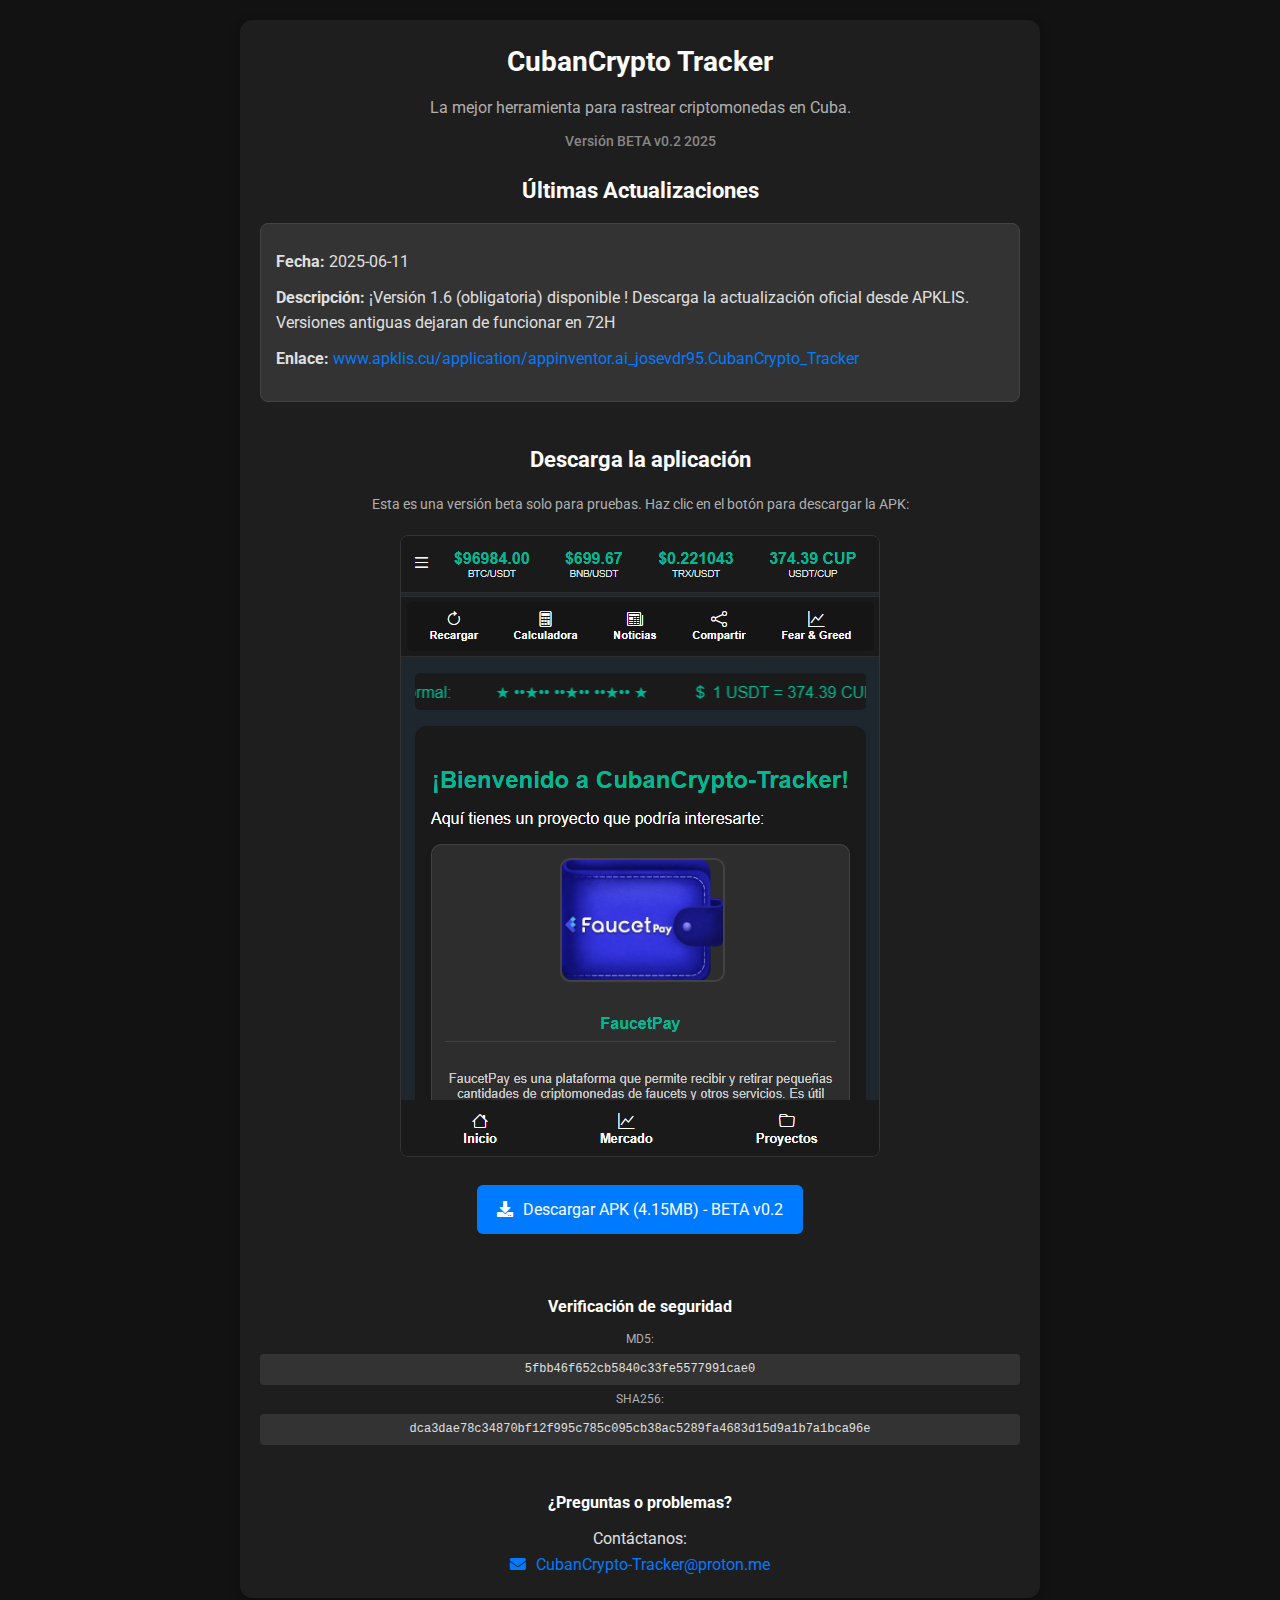
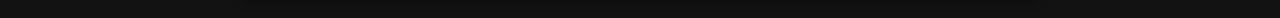
<file: index.html>
<!DOCTYPE html>
<html lang="es">
<head>
    <meta charset="UTF-8">
    <meta name="viewport" content="width=device-width, initial-scale=1.0">
    <title>Descargar CubanCrypto Tracker</title>
    <link rel="stylesheet" href="styles.css">
    <link href="https://fonts.googleapis.com/css2?family=Roboto:wght@400;500&display=swap" rel="stylesheet">
    <link rel="stylesheet" href="https://cdnjs.cloudflare.com/ajax/libs/font-awesome/5.15.4/css/all.min.css">
</head>
<body>
    <div class="container">
        <!-- Encabezado -->
        <header class="header">
            <h1>CubanCrypto Tracker</h1>
            <p class="subtitle">La mejor herramienta para rastrear criptomonedas en Cuba.</p>
            <p class="version">Versión BETA v0.2 2025</p>
        </header>

        <!-- Contenido principal -->
        <main class="main-content">
            <!-- Sección de actualización -->
            <div class="update-section">
                <h2>Últimas Actualizaciones</h2>
                <div id="update-info">
                    <p>Cargando información de actualización...</p>
                </div>
            </div>

            <div class="download-section">
                <h2>Descarga la aplicación</h2>
                <p class="description">
                    Esta es una versión beta solo para pruebas. Haz clic en el botón para descargar la APK:
                </p>
                <div class="preview-image">
                    <img src="01.png" alt="Vista previa de la APK">
                </div>
                <a href="https://josevdr95new.github.io/CubanCryptoTracker-JS/CubanCrypto_Tracker.apk" download class="download-link">
                    <i class="fas fa-download"></i> Descargar APK (4.15MB) - BETA v0.2
                </a>
            </div>

            <!-- Verificación de seguridad -->
            <div class="hash-info">
                <h3>Verificación de seguridad</h3>
                <p>MD5: <code>5fbb46f652cb5840c33fe5577991cae0</code></p>
                <p>SHA256: <code>dca3dae78c34870bf12f995c785c095cb38ac5289fa4683d15d9a1b7a1bca96e</code></p>
            </div>

            <!-- Información de contacto -->
            <div class="contact-info">
                <h3>¿Preguntas o problemas?</h3>
                <p>Contáctanos:</p>
                <a href="mailto:CubanCrypto-Tracker@proton.me" class="contact-link">
                    <i class="fas fa-envelope"></i> CubanCrypto-Tracker@proton.me
                </a>
            </div>
        </main>
    </div>

    <script>
        // Función para cargar los datos del JSON
        function loadUpdateInfo() {
            const updateInfoElement = document.getElementById('update-info');
            const url = 'https://josevdr95new.github.io/CubanCryptoTracker-JS/msgserver.json';

            fetch(url)
                .then(response => response.json())
                .then(data => {
                    // Limpiar el contenido actual
                    updateInfoElement.innerHTML = '';

                    // Iterar sobre todos los mensajes del JSON
                    data.forEach((update, index) => {
                        const updateDiv = document.createElement('div');
                        updateDiv.classList.add('update-item');
                        updateDiv.innerHTML = `
                            <p><strong>Fecha:</strong> ${update.fecha}</p>
                            <p><strong>Descripción:</strong> ${update.descripcion}</p>
                            ${update.enlace ? `<p><strong>Enlace:</strong> <a href="${update.enlace}" target="_blank">${update.enlace}</a></p>` : ''}
                            ${index < data.length - 1 ? '<hr>' : ''} <!-- Separador entre mensajes -->
                        `;
                        updateInfoElement.appendChild(updateDiv);
                    });
                })
                .catch(error => {
                    updateInfoElement.innerHTML = `<p>Error al cargar la información de actualización.</p>`;
                    console.error('Error:', error);
                });
        }

        // Cargar la información al cargar la página
        document.addEventListener('DOMContentLoaded', loadUpdateInfo);
    </script>
</body>
</html>
</file>
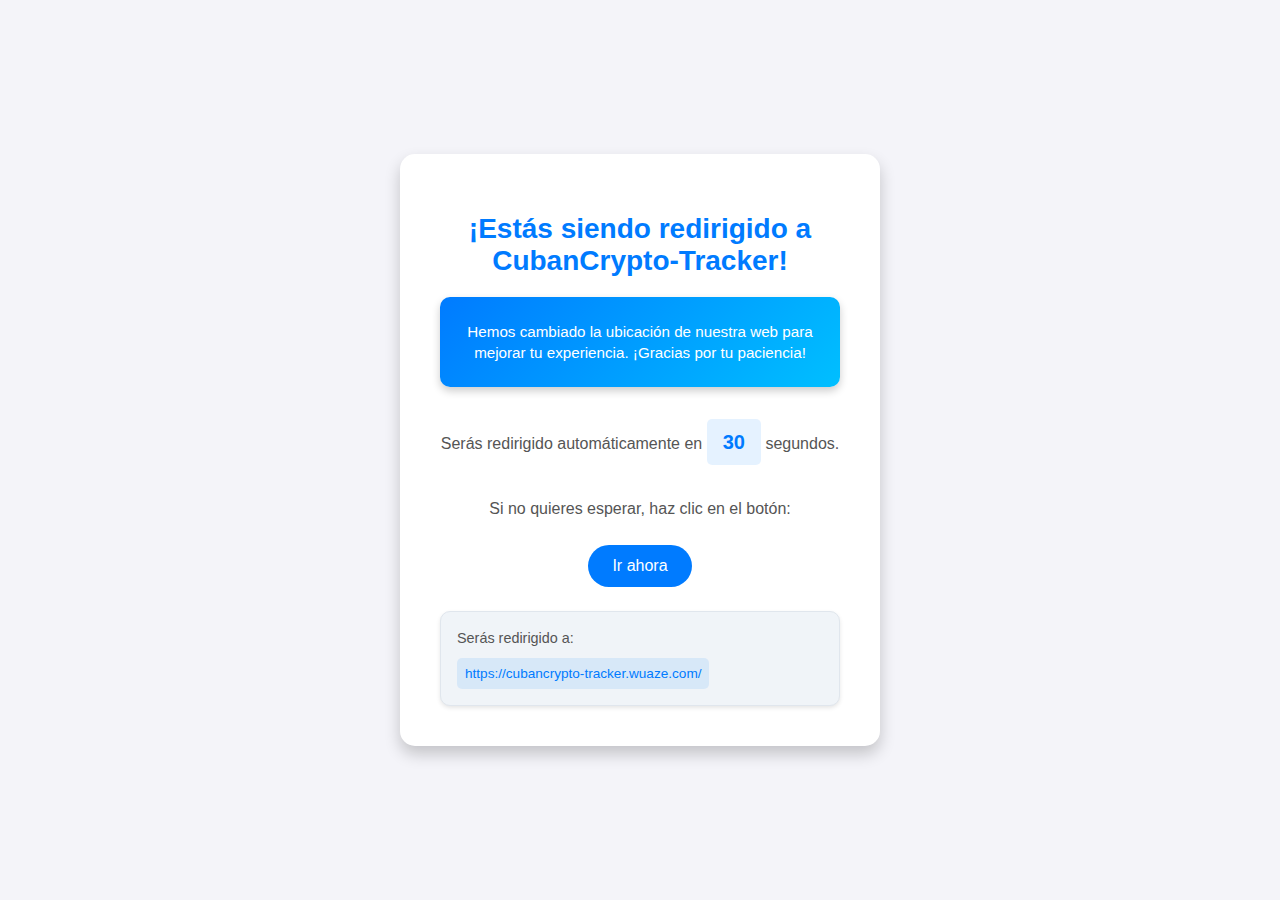
<file: index2.html>
<!DOCTYPE html>
<html lang="es">
<head>
    <meta charset="UTF-8">
    <meta name="viewport" content="width=device-width, initial-scale=1.0">
    <title>Redirección a CubanCrypto-Tracker</title>
    <style>
        /* Estilos generales */
        body {
            font-family: 'Arial', sans-serif;
            background-color: #f4f4f9;
            color: #333;
            display: flex;
            justify-content: center;
            align-items: center;
            height: 100vh;
            margin: 0;
            text-align: center;
        }

        /* Contenedor principal */
        .container {
            background: white;
            padding: 2.5rem;
            border-radius: 15px;
            box-shadow: 0 8px 16px rgba(0, 0, 0, 0.2);
            max-width: 400px;
            width: 100%;
            transition: transform 0.3s ease, box-shadow 0.3s ease;
        }

        .container:hover {
            transform: translateY(-5px);
            box-shadow: 0 12px 24px rgba(0, 0, 0, 0.3);
        }

        /* Título */
        h1 {
            font-size: 1.75rem;
            margin-bottom: 1.25rem;
            color: #007BFF;
            font-weight: 600;
        }

        /* Texto informativo */
        p {
            font-size: 1rem;
            margin-bottom: 1.5rem;
            line-height: 1.5;
            color: #555;
        }

        /* Contador */
        #countdown {
            font-size: 1.25rem;
            font-weight: bold;
            color: #007BFF;
            display: inline-block;
            padding: 0.5rem 1rem;
            background-color: rgba(0, 123, 255, 0.1);
            border-radius: 5px;
            margin: 0.5rem 0;
        }

        /* Botón */
        .button {
            background-color: #007BFF;
            color: white;
            padding: 0.75rem 1.5rem;
            border: none;
            border-radius: 25px;
            font-size: 1rem;
            cursor: pointer;
            transition: background-color 0.3s ease, transform 0.2s ease;
            font-weight: 500;
        }

        .button:hover {
            background-color: #0056b3;
            transform: scale(1.05);
        }

        /* Sección informativa moderna */
        .info-section {
            background: linear-gradient(135deg, #007BFF, #00BFFF);
            color: white;
            padding: 1.5rem;
            border-radius: 10px;
            margin-bottom: 1.5rem;
            box-shadow: 0 4px 8px rgba(0, 0, 0, 0.2);
        }

        .info-section p {
            color: white;
            margin: 0;
            font-size: 0.95rem;
            line-height: 1.4;
        }

        /* Estilo moderno para la URL */
        .url-display {
            margin-top: 1.5rem;
            padding: 1rem;
            background-color: #f0f4f8;
            border-radius: 10px;
            border: 1px solid #e0e6ed;
            box-shadow: 0 2px 4px rgba(0, 0, 0, 0.1);
            text-align: left;
        }

        .url-display p {
            font-size: 0.9rem;
            color: #555;
            margin: 0;
        }

        .url-display a {
            color: #007BFF;
            text-decoration: none;
            font-weight: 500;
            transition: color 0.3s ease;
        }

        .url-display a:hover {
            color: #0056b3;
        }

        .url-display .url-text {
            display: inline-block;
            margin-top: 0.5rem;
            font-size: 0.85rem;
            color: #007BFF;
            background-color: rgba(0, 123, 255, 0.1);
            padding: 0.5rem;
            border-radius: 5px;
            word-break: break-all;
        }
    </style>
</head>
<body>
    <div class="container">
        <h1>¡Estás siendo redirigido a CubanCrypto-Tracker!</h1>
        <!-- Sección informativa moderna -->
        <div class="info-section">
            <p>Hemos cambiado la ubicación de nuestra web para mejorar tu experiencia. ¡Gracias por tu paciencia!</p>
        </div>
        <p>Serás redirigido automáticamente en <span id="countdown">30</span> segundos.</p>
        <p>Si no quieres esperar, haz clic en el botón:</p>
        <button class="button" onclick="redirectNow()">Ir ahora</button>
        <!-- Sección moderna para mostrar la URL -->
        <div class="url-display">
            <p>Serás redirigido a:</p>
            <div class="url-text">https://cubancrypto-tracker.wuaze.com/</div>
        </div>
    </div>

    <script>
        // Contador de 30 segundos
        let timeLeft = 30;
        const countdownElement = document.getElementById("countdown");

        const timer = setInterval(() => {
            timeLeft--;
            countdownElement.textContent = timeLeft;

            if (timeLeft <= 0) {
                clearInterval(timer);
                redirectNow();
            }
        }, 1000);

        // Función para redirigir
        function redirectNow() {
            window.location.href = "https://cubancrypto-tracker.wuaze.com/";
        }
    </script>
</body>
</html>
</file>
<file: styles.css>
/* Estilos generales */
* {
    margin: 0;
    padding: 0;
    box-sizing: border-box;
}

body {
    font-family: 'Roboto', sans-serif;
    background-color: #121212; /* Fondo oscuro */
    color: #e0e0e0; /* Texto claro */
    line-height: 1.6;
    display: flex;
    justify-content: center;
    align-items: center;
    min-height: 100vh;
    padding: 20px;
}

.container {
    background-color: #1e1e1e; /* Fondo del contenedor */
    padding: 20px;
    border-radius: 12px;
    box-shadow: 0 4px 12px rgba(0, 0, 0, 0.3);
    width: 100%;
    max-width: 800px;
    text-align: center;
}

/* Encabezado */
.header h1 {
    font-size: 28px;
    margin-bottom: 10px;
    color: #ffffff; /* Texto blanco */
}

.header .subtitle {
    font-size: 16px;
    color: #b0b0b0; /* Texto gris claro */
    margin-bottom: 10px;
}

.header .version {
    font-size: 14px;
    color: #888; /* Texto gris */
    font-weight: 500;
    margin-bottom: 20px;
}

/* Contenido principal */
.main-content {
    display: flex;
    flex-direction: column;
    gap: 20px;
}

/* Sección de actualización */
.update-section {
    margin-bottom: 20px;
}

.update-section h2 {
    font-size: 22px;
    margin-bottom: 15px;
    color: #ffffff; /* Texto blanco */
}

#update-info {
    background-color: #333; /* Fondo oscuro */
    padding: 15px;
    border-radius: 8px;
    border: 1px solid #444; /* Borde para la sección */
    color: #e0e0e0; /* Texto claro */
    text-align: left;
}

.update-item {
    margin-bottom: 15px;
}

.update-item p {
    margin: 10px 0;
}

.update-item a {
    color: #007bff; /* Azul brillante */
    text-decoration: none;
}

.update-item a:hover {
    text-decoration: underline;
}

.update-item hr {
    border: 0;
    height: 1px;
    background: #444; /* Línea separadora */
    margin: 15px 0;
}

/* Sección de descarga */
.download-section {
    margin-bottom: 20px;
}

.download-section h2 {
    font-size: 22px;
    margin-bottom: 15px;
    color: #ffffff; /* Texto blanco */
}

.download-section .description {
    font-size: 14px;
    color: #b0b0b0; /* Texto gris claro */
    margin-bottom: 20px;
}

.preview-image img {
    max-width: 100%;
    height: auto;
    border-radius: 8px;
    margin-bottom: 20px;
    border: 1px solid #333; /* Borde para la imagen */
}

/* Botón de descarga */
.download-link {
    display: inline-flex;
    align-items: center;
    justify-content: center;
    padding: 12px 20px;
    background-color: #007bff; /* Azul brillante */
    color: #fff;
    text-decoration: none;
    border-radius: 6px;
    font-size: 16px;
    transition: background-color 0.3s ease;
}

.download-link i {
    margin-right: 10px;
}

.download-link:hover {
    background-color: #0056b3; /* Azul más oscuro al pasar el mouse */
}

/* Enlace adicional de descarga */
.additional-download {
    margin-top: 20px;
    text-align: center;
}

.additional-download p {
    font-size: 14px;
    color: #b0b0b0; /* Texto gris claro */
    margin-bottom: 10px;
}

.direct-download-link {
    display: inline-flex;
    align-items: center;
    justify-content: center;
    padding: 10px 15px;
    background-color: #28a745; /* Verde */
    color: #fff;
    text-decoration: none;
    border-radius: 6px;
    font-size: 14px;
    transition: background-color 0.3s ease;
}

.direct-download-link i {
    margin-right: 10px;
}

.direct-download-link:hover {
    background-color: #218838; /* Verde más oscuro al pasar el mouse */
}

/* Verificación de seguridad */
.hash-info {
    margin-top: 20px;
    font-size: 12px;
    color: #b0b0b0; /* Texto gris claro */
}

.hash-info h3 {
    font-size: 16px;
    margin-bottom: 10px;
    color: #ffffff; /* Texto blanco */
}

.hash-info code {
    background-color: #333; /* Fondo oscuro para los códigos */
    color: #e0e0e0; /* Texto claro */
    padding: 6px 12px;
    border-radius: 4px;
    font-family: 'Courier New', Courier, monospace;
    display: block;
    margin: 5px 0;
    word-wrap: break-word;
}

/* Información de contacto */
.contact-info {
    margin-top: 20px;
}

.contact-info h3 {
    font-size: 16px;
    margin-bottom: 10px;
    color: #ffffff; /* Texto blanco */
}

.contact-link {
    color: #007bff; /* Azul brillante */
    text-decoration: none;
    display: inline-flex;
    align-items: center;
}

.contact-link i {
    margin-right: 10px;
}

.contact-link:hover {
    text-decoration: underline;
}

/* Responsive para móviles */
@media (max-width: 768px) {
    .container {
        padding: 15px;
    }

    .header h1 {
        font-size: 24px;
    }

    .header .subtitle {
        font-size: 14px;
    }

    .header .version {
        font-size: 12px;
    }

    .download-section h2 {
        font-size: 20px;
    }

    .download-section .description {
        font-size: 13px;
    }

    .download-link {
        font-size: 14px;
        padding: 10px 15px;
    }

    .hash-info {
        font-size: 11px;
    }

    .hash-info h3 {
        font-size: 14px;
    }

    .contact-info h3 {
        font-size: 14px;
    }
}
</file>
